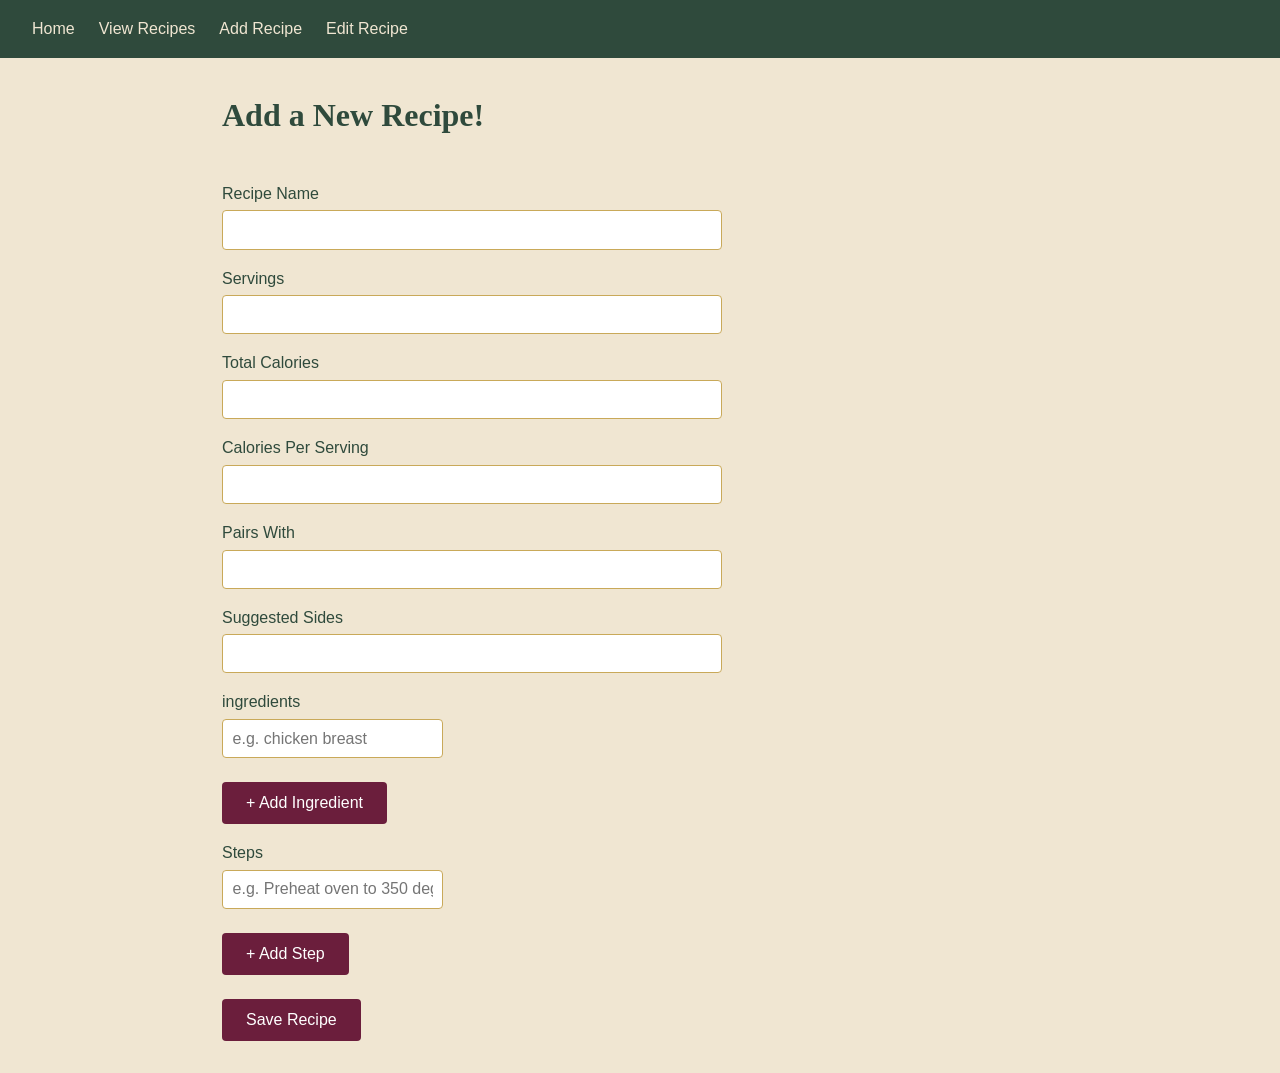
<file: add.html>
<!DOCTYPE html>
<html lang="en">
    <head>
        <meta charset="utf-8">
        <meta name="viewport" content="width=device-width, initial-scale=1.0">
        <title>Add Recipe - Recipe App</title>
        <link rel="stylesheet" href="styles.css">
    </head>
    <body>


<nav>
    <a href="index.html">Home</a>
    <a href="view.html">View Recipes</a>
    <a href="add.html">Add Recipe</a>
    <a href="edit.html">Edit Recipe</a>
</nav>

<div class="container">
    <h1>Add a New Recipe!</h1>
    <p id="form-message"></p>

    <form id="add-recipe-form">
        <label for="recipe_name">Recipe Name</label>
        <input type="text" id="recipe_name" name="recipe_name" required>

        <label for="servings">Servings</label>
        <input type="number" id="servings" name="servings">

        <label for="total_calories">Total Calories</label>
        <input type="number" id="total_calories" name="total_calories">

        <label for="calories_per_serving">Calories Per Serving</label>
        <input type="number" id="calories_per_serving" name="calories_per_serving">

        <label for="pairs_with">Pairs With</label>
        <input type="text" id="pairs_with" name="pairs_with">

        <label for="suggested_sides">Suggested Sides</label>
        <input type="text" id="suggested_sides" name="suggested_sides">

        <label> ingredients</label>
        <div id="ingredients-container">
            <input type="text" class="ingredient-input" placeholder="e.g. chicken breast">
        </div>
        <button type="button" id="add-ingredient-btn" class="btn">+ Add Ingredient</button>

        <label>Steps</label>
        <div id="steps-container">
            <input type="text" class="step-input" placeholder="e.g. Preheat oven to 350 degrees F">
        </div>

        <button type="button" id="add-step-btn" class="btn">+ Add Step</button>

        <button type="submit" class="btn">Save Recipe</button>
    </form>
</div>
<script src="script.js"></script>
</body>
</html>
</file>
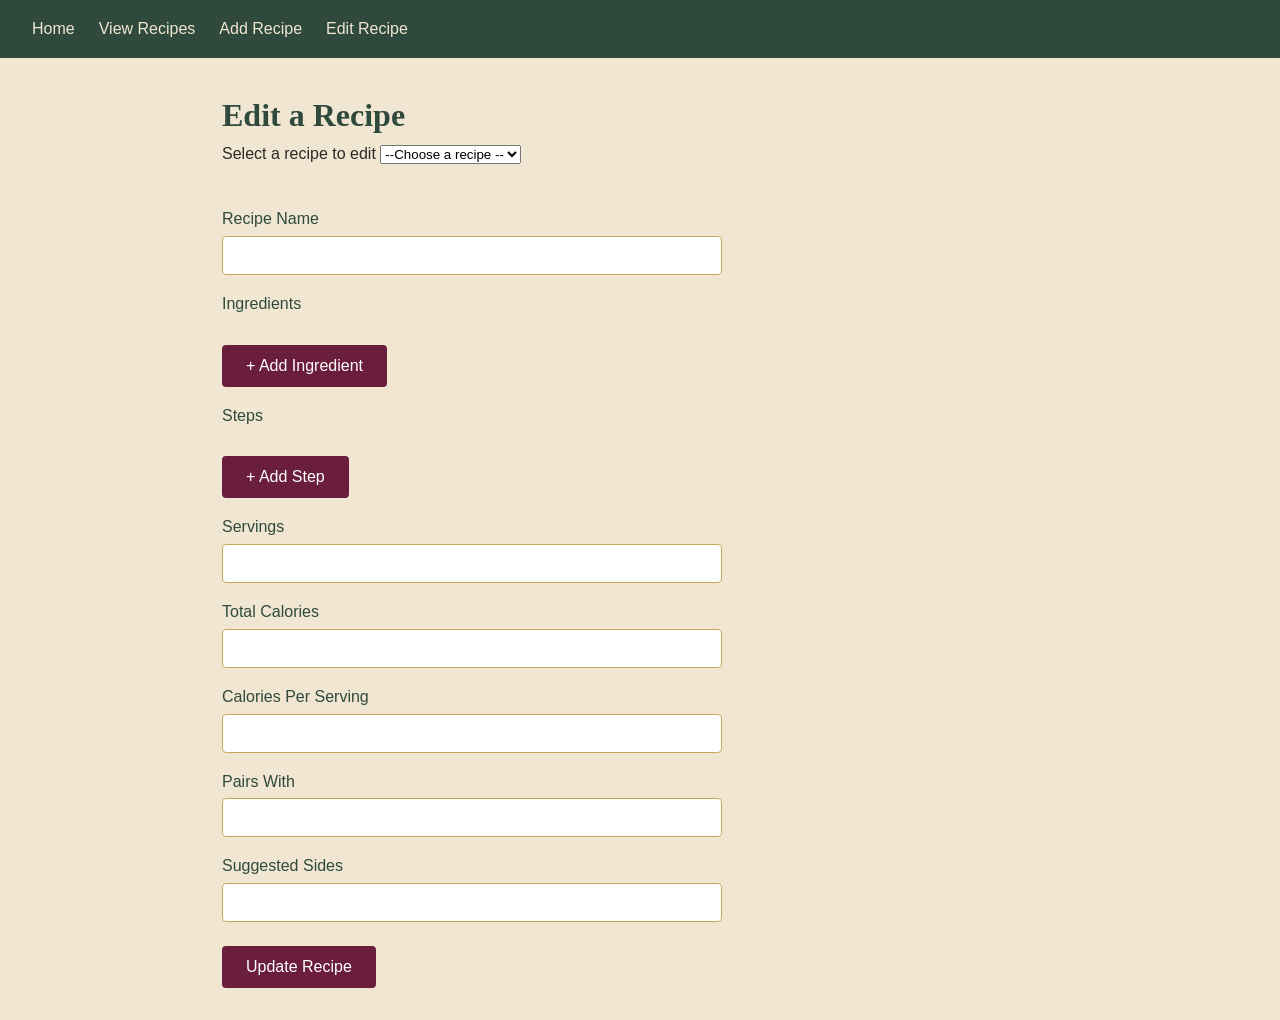
<file: edit.html>
<!DOCTYPE html>
<html lang="en">
    <head>
        <meta charset="utf-8">
        <meta name="viewport" content="width=device-width, initial-scale=1.0">
        <title>Edit Recipe - Recipe App</title>
        <link rel="stylesheet" href="styles.css">
    </head>
    <body>

<nav>
    <a href="index.html">Home</a>
    <a href="view.html">View Recipes</a>
    <a href="add.html">Add Recipe</a>
    <a href="edit.html">Edit Recipe</a>
</nav>

<div class="container">
    <h1>Edit a Recipe</h1>
    <p id="form-message"></p>

    <label for="recipe-select">Select a recipe to edit</label>
    <select id="recipe-select">
        <option value="">--Choose a recipe --</option>
    </select>



    <form id="edit-recipe-form">
        <label for="recipe_name">Recipe Name</label>
        <input type="text" id="recipe_name" name="recipe_name" required>

        <label>Ingredients</label>
        <div id="ingredients-container"></div>
        <button type="button" id="add-ingredient-btn" class="btn">+ Add Ingredient</button>

        <label>Steps</label>
        <div id="steps-container"></div>
        <button type="button" id="add-step-btn" class="btn">+ Add Step</button>

        <label for="servings">Servings</label>
        <input type="number" id="servings" name="servings">

        <label for="total_calories">Total Calories</label>
        <input type="number" id="total_calories" name="total_calories">

        <label for="calories_per_serving">Calories Per Serving</label>
        <input type="number" id="calories_per_serving" name="calories_per_serving">

        <label for="pairs_with">Pairs With</label>
        <input type="text" id="pairs_with" name="pairs_with">

        <label for="suggested_sides">Suggested Sides</label>
        <input type="text" id="suggested_sides" name="suggested_sides">



        <button type="submit" class="btn">Update Recipe</button>
    </form>
</div>

<script src="script.js"></script>
</body>
</html>
</file>
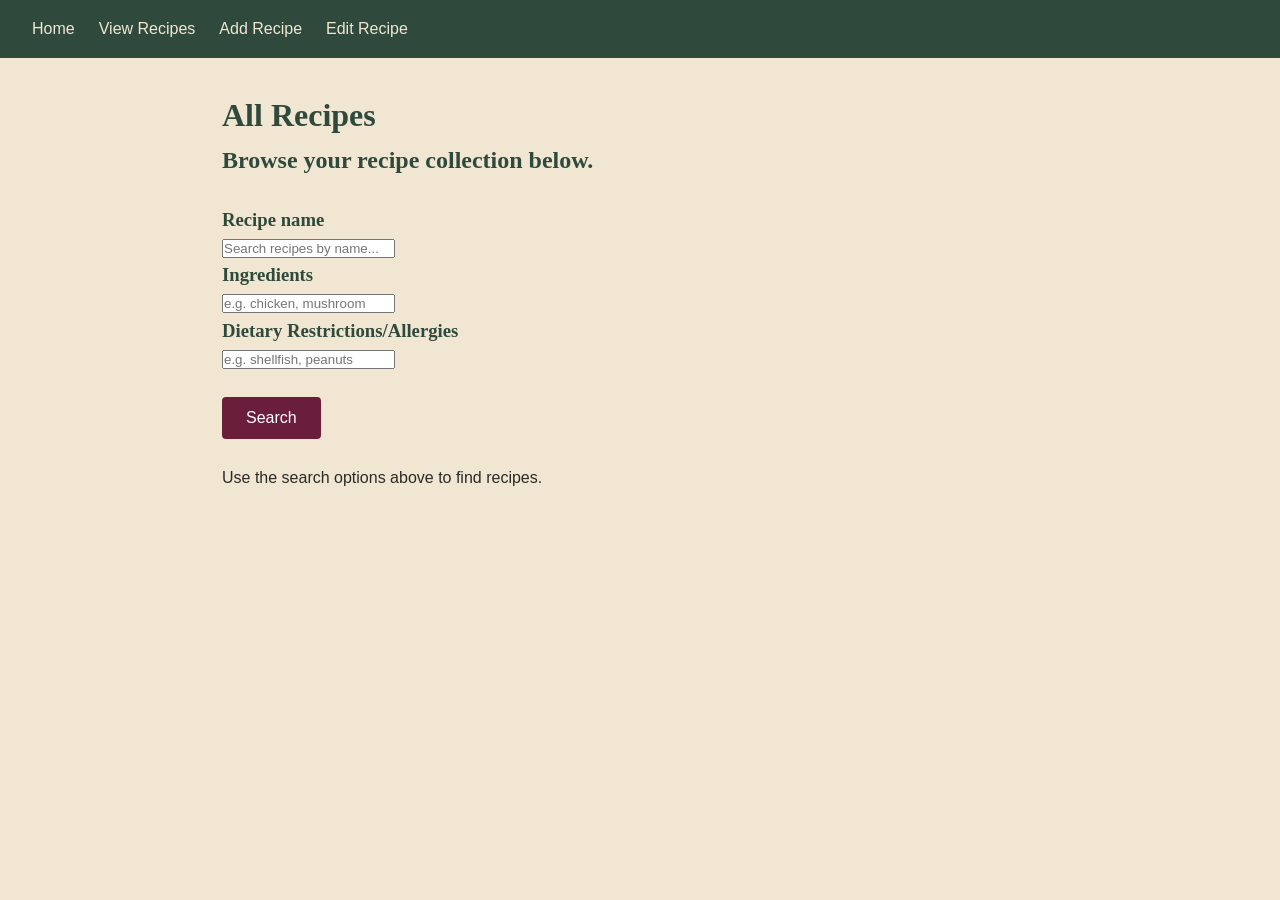
<file: view.html>
<!DOCTYPE html>
<html lang="en">
    <head>
        <meta charset="utf-8">
        <meta name="viewport" content="width=device-width, initial-scale=1.0">
        <title>View Recipes - Recipe App</title>
        <link rel="stylesheet" href="styles.css">
    </head>
    <body>

<nav>
    <a href="index.html">Home</a>
    <a href="view.html">View Recipes</a>
    <a href="add.html">Add Recipe</a>
    <a href="edit.html">Edit Recipe</a>
</nav>

<div class="container">
    <h1>All Recipes</h1>
    <h2> Browse your recipe collection below. </h2>
    <br>
    <div class="search-bar">
        <label for="search-input"><h3>Recipe name</h3></label>
        <input type="text" id="search-input" placeholder="Search recipes by name...">
        <br>
        <label for="search-input"><h3>Ingredients</h3></label>
        <input type="text" id="ingredient-input" placeholder="e.g. chicken, mushroom">
        <br>
        <label for="search-input"><h3>Dietary Restrictions/Allergies</h3></label>
        <input type="text" id="exclude-input" placeholder="e.g. shellfish, peanuts">
        <br>
        <br> 
        

        <button id="search-btn" class="btn">Search</button>
    </div>
    <br>
    

    <div id="recipe-list">
        <p>Recipes will load here.</p>
    </div>

</div>

<script src="script.js"></script>

</body>
</html>
</file>
<file: styles.css>
:root {
    --parmesan: #F0E6D2;
    --spinach: #2F4A3C;
    --wine: #6B1E3C;
    --charcoal: #2B2B26;
    --gold: #C9A959;
}

* {
    box-sizing: border-box;
    margin: 0;
    padding: 0;
}

body {
    font-family: 'Inter', sans-serif;
    background-color: var(--parmesan);
    color: var(--charcoal);
    line-height: 1.6;
}

h1, h2, h3 {
    font-family: 'Playfair Display', serif;
    color: var(--spinach);
}

nav {
    background-color: var(--spinach);
    padding: 1rem 2rem;
    display: flex;
    gap: 1.5rem;
    align-items: center;
}

nav a {
    color: var(--parmesan);
    text-decoration: none;
    font-weight: 500;
}

nav a:hover {
    color: var(--gold)
}

.container {
    max-width: 900px;
    margin: 0 auto;
    padding: 2rem;
}

.btn {
    background-color: var(--wine);
    color: white;
    border: none;
    padding: 0.75rem 1.5rem;
    border-radius: 4px;
    font-size: 1rem;
    cursor: pointer;
    text-decoration: none;
    display: inline-block;
}

.btn:hover {
    opacity: 0.9;
}

form {
    display: flex;
    flex-direction: column;
    max-width: 500px;
    margin-top: 1.5rem;
}

form label {
    margin-top: 1rem;
    margin-bottom: 0.25rem;
    font-weight: 500;
    color: var(--spinach);
}

form input,
form select {
    padding: 0.6rem;
    border: 1px solid var(--gold);
    border-radius: 4px;
    font-size: 1rem;
    font-family: inherit;
}

form input:focus,
form select:focus {
    outline: 2px solid var(--wine);
    outline-offset: 1px;
}

form button {
    margin-top: 1.5rem;
    align-self: flex-start;
}
</file>
